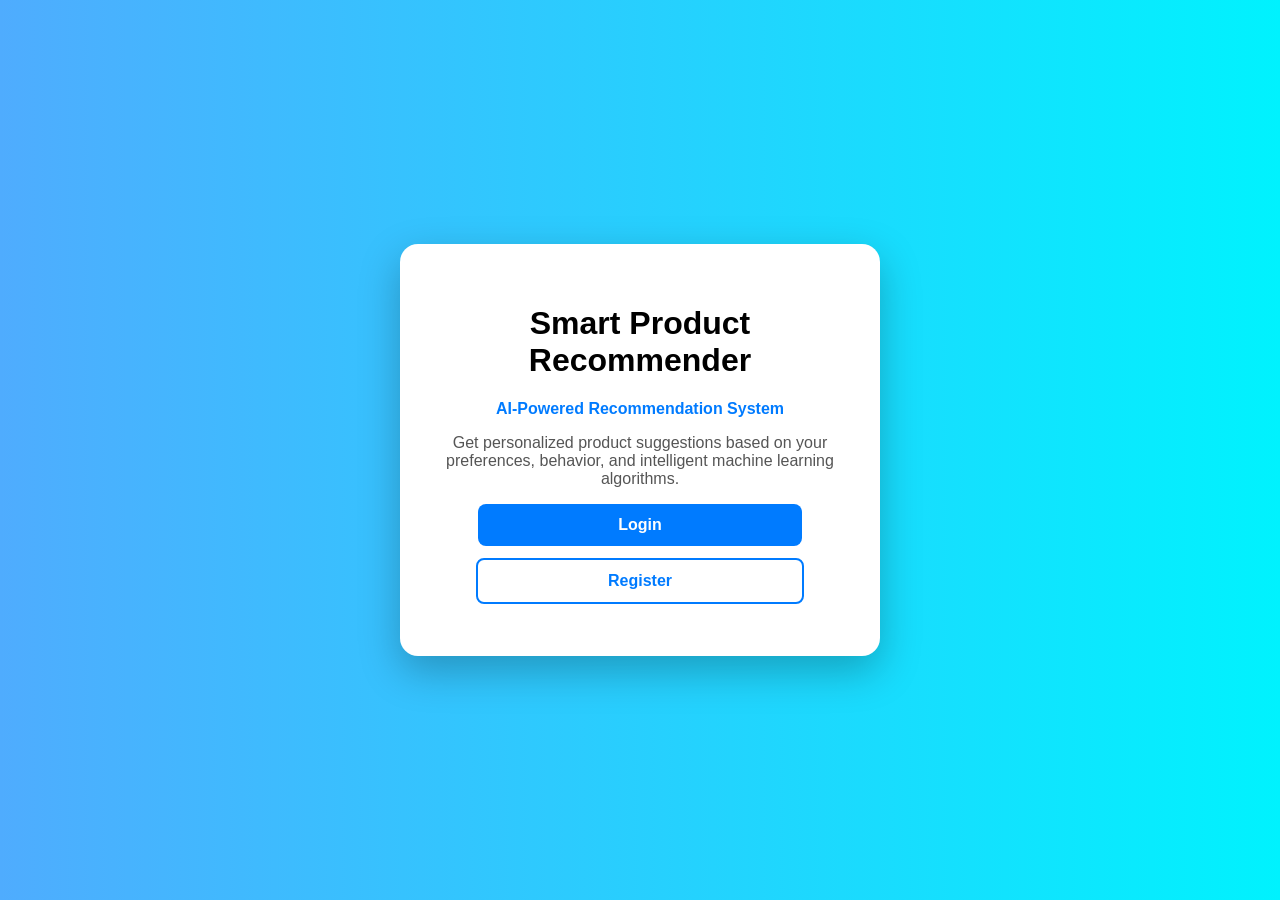
<file: templates/index.html>
<!DOCTYPE html>
<html>
<head>
    <title>Product Recommendation System</title>
    <link rel="stylesheet" href="/static/style.css">
</head>
<body class="app-bg">
    <div class="center-box">
        <h1>Smart Product Recommender</h1>
        <p style="color:#007bff; font-weight:600;">
            AI-Powered Recommendation System
        </p>
        <p style="color:#555;">
            Get personalized product suggestions based on your preferences,
            behavior, and intelligent machine learning algorithms.
        </p>
        <a href="/login" class="btn btn-primary" style="display:block; margin:12px auto; width:75%;">
            Login
        </a>
        <a href="/register" class="btn btn-outline" style="display:block; margin:12px auto; width:75%;">
            Register
        </a>
    </div>
</body>
</html>
</file>
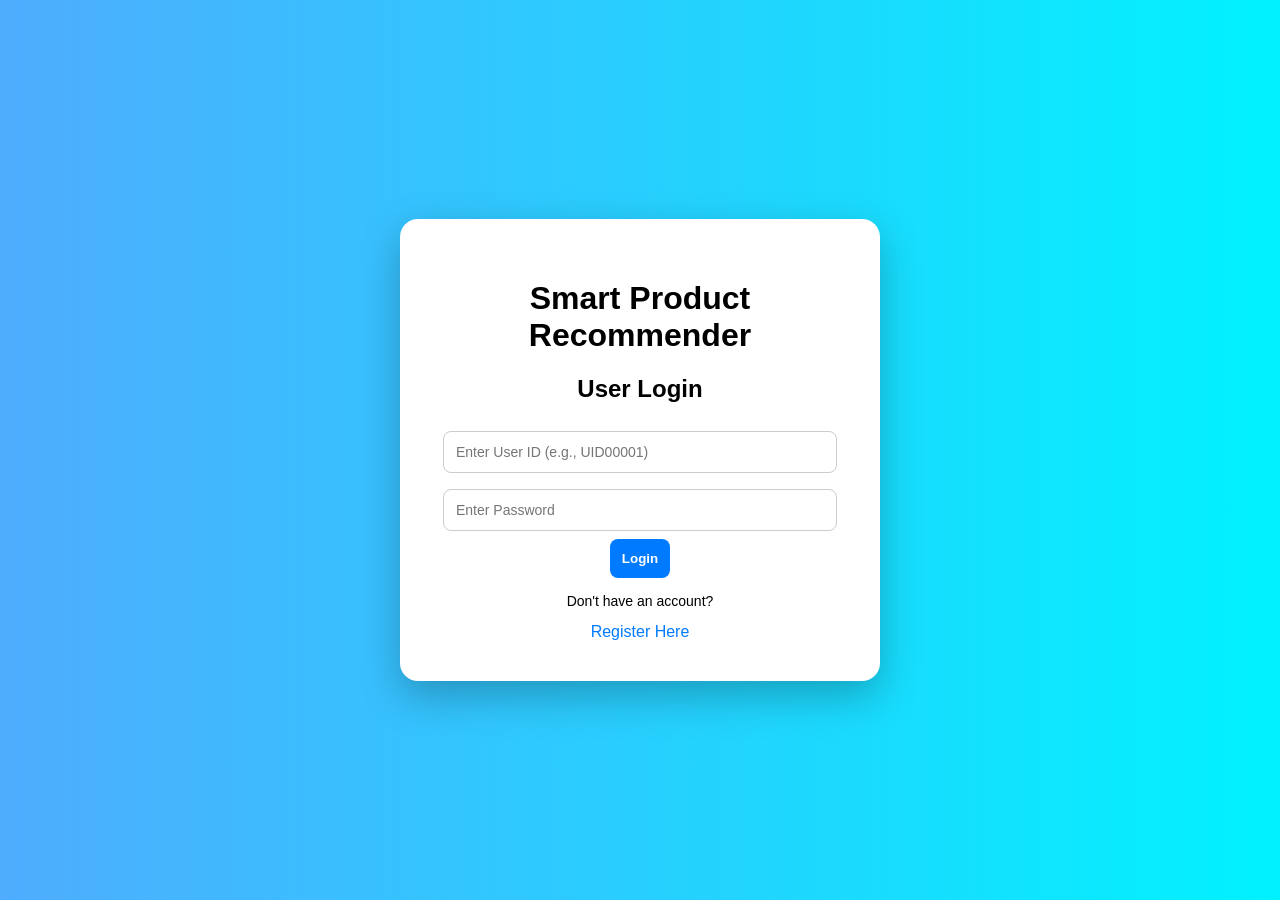
<file: templates/login.html>
<!DOCTYPE html>
<html>
<head>
    <title>Login</title>
    <link rel="stylesheet" href="/static/style.css">
</head>
<body class="app-bg">
    <div class="center-box">
        <h1>Smart Product Recommender</h1>
        <h2>User Login</h2>
        <form method="POST">
            <input class="input-field" type="text" name="user_id" placeholder="Enter User ID (e.g., UID00001)" required>
            <input class="input-field" type="password" name="password" placeholder="Enter Password" required>
            <button class="btn btn-primary" type="submit">Login</button>
        </form>
        <p class="link-text">Don't have an account?</p>
        <a href="/register">Register Here</a>
    </div>
</body>
</html>
</file>
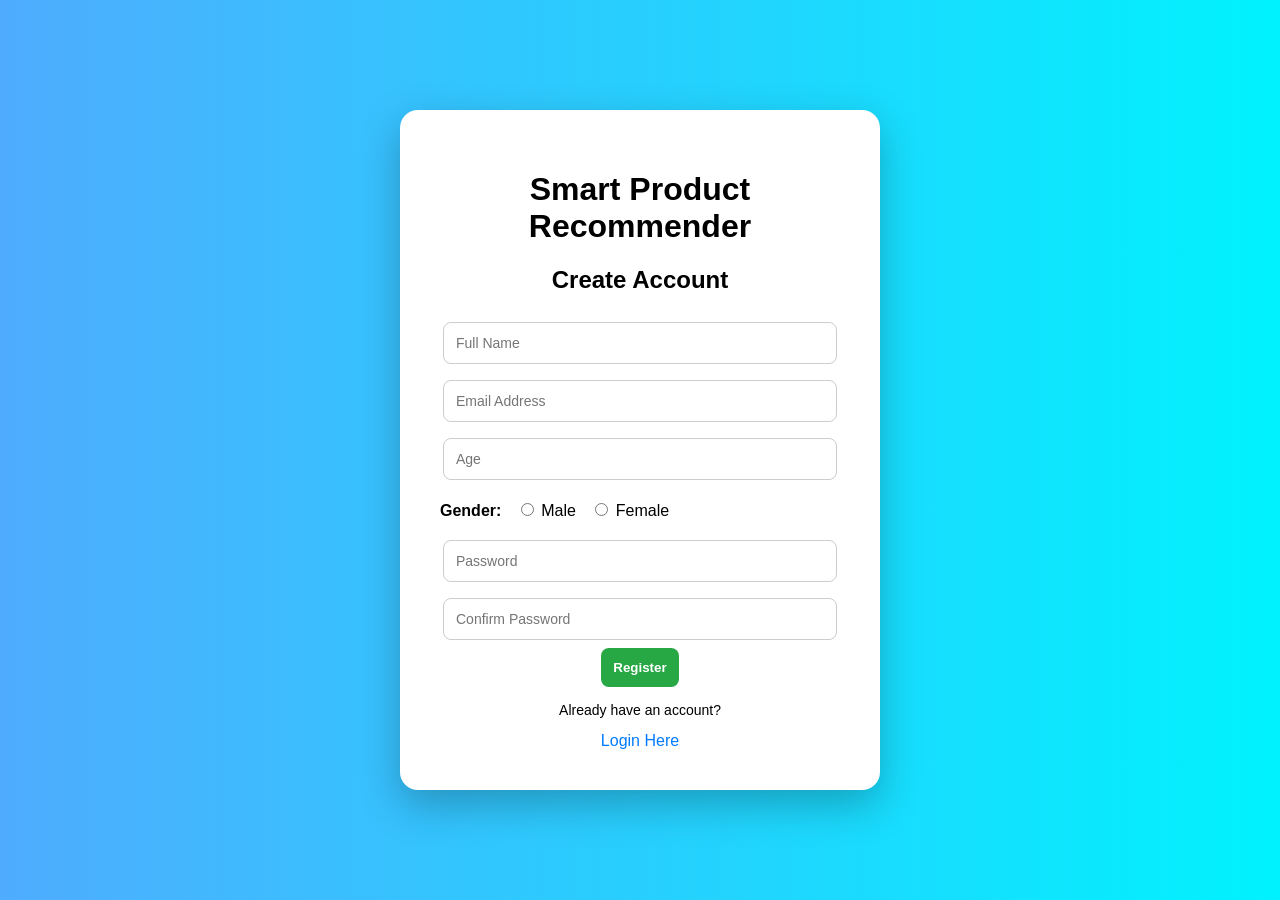
<file: templates/register.html>
<!DOCTYPE html>
<html>
<head>
    <title>Register</title>
    <link rel="stylesheet" href="/static/style.css">
</head>
<body class="app-bg">
    <script>
        const params = new URLSearchParams(window.location.search);
        if (params.get("registered") === "true") {
            const userId = params.get("uid");
            if (userId) {
                alert("Your User Id to Login is: " + userId);
            }
            window.history.replaceState({}, document.title, window.location.pathname);
        }
    </script>
    <div class="center-box">
        <h1>Smart Product Recommender</h1>
        <h2>Create Account</h2>
        <form method="POST">
            <input class="input-field" type="text" name="name" placeholder="Full Name" required>
            <input class="input-field" type="email" name="email" placeholder="Email Address" required>
            <input class="input-field" type="number" name="age" placeholder="Age" min="10" max="100" required>
            <div style="margin: 12px 0; text-align: left;">
                <strong>Gender:</strong>
                <label style="margin-left: 10px;">
                    <input type="radio" name="gender" value="0" required> Male
                </label>
                <label style="margin-left: 10px;">
                    <input type="radio" name="gender" value="1"> Female
                </label>
            </div>
            <input class="input-field" type="password" name="password" placeholder="Password" required>
            <input class="input-field" type="password" name="confirm_password" placeholder="Confirm Password" required>
            <button class="btn btn-success" type="submit">Register</button>
        </form>
        <p class="link-text">Already have an account?</p>
        <a href="/login">Login Here</a>
    </div>
</body>
</html>
</file>
<file: static/style.css>
body {
    margin: 0;
    font-family: 'Segoe UI', Arial, sans-serif;
}
.app-bg {
    background: linear-gradient(to right, #4facfe, #00f2fe);
    height: 100vh;
    display: flex;
    justify-content: center;
    align-items: center;
}
.page-bg {
    background: #f4f7fb;
    min-height: 100vh;
}
.center-box {
    background: white;
    padding: 40px;
    border-radius: 18px;
    box-shadow: 0px 15px 40px rgba(0,0,0,0.25);
    width: 400px;
    text-align: center;
    transition: 0.3s;
}
.center-box:hover {
    transform: translateY(-5px);
}
.page-container {
    padding: 30px;
    width: 100%;
    max-width: 1200px;
    margin: auto;
    text-align: center;
}
.subtitle {
    color: #007bff;
    font-weight: 600;
    margin-bottom: 10px;
}
.description {
    color: #555;
    font-size: 14px;
    margin-bottom: 25px;
}
.section-title {
    margin-top: 30px;
    margin-bottom: 20px;
    font-size: 20px;
    font-weight: bold;
}
.header {
    background: #007bff;
    color: white;
    padding: 15px 30px;
    display: flex;
    justify-content: space-between;
    align-items: center;
}
.header-center {
    justify-content: center;
}
.header-btn {
    background: white;
    color: #007bff;
    padding: 8px 15px;
    border-radius: 6px;
    text-decoration: none;
    font-weight: bold;
}
.input-field {
    width: 92%;
    padding: 12px;
    margin: 8px 0;
    border: 1px solid #ccc;
    border-radius: 8px;
    font-size: 14px;
}
.input-field:focus {
    outline: none;
    border-color: #007bff;
}
.btn {
    display: inline-block;
    padding: 12px;
    border: none;
    border-radius: 8px;
    cursor: pointer;
    font-weight: bold;
    transition: 0.3s;
    text-align: center;
}
.btn-primary {
    background: #007bff;
    color: white;
}
.btn-primary:hover {
    background: #0056b3;
    transform: scale(1.03);
}
.btn-success {
    background: #28a745;
    color: white;
}
.btn-success:hover {
    background: #218838;
    transform: scale(1.03);
}
.btn-outline {
    border: 2px solid #007bff;
    color: #007bff;
}

.btn-outline:hover {
    background: #007bff;
    color: white;
}
.menu-btn {
    display: block;
    margin: 12px auto;
    width: 75%;
}
.grid {
    display: grid;
    grid-template-columns: repeat(auto-fit, minmax(350px, 1fr));
    gap: 20px;
}
canvas {
    width: 100% !important;
    height: 300px !important;
}
.card {
    background: white;
    padding: 18px;
    border-radius: 12px;
    box-shadow: 0px 6px 18px rgba(0,0,0,0.1);
    text-align: left;
}
.price {
    color: #28a745;
    font-weight: bold;
    margin-top: 5px;
}
.form-box {
    background: white;
    padding: 20px;
    border-radius: 10px;
    width: 320px;
    box-shadow: 0px 5px 15px rgba(0,0,0,0.1);
    margin: auto;
}
.link-text {
    margin-top: 15px;
    font-size: 14px;
}
a {
    color: #007bff;
    text-decoration: none;
}
a:hover {
    text-decoration: underline;
}
table {
    width: 100%;
    border-collapse: collapse;
    margin-top: 10px;
}
table th, table td {
    border: 1px solid #ddd;
    padding: 8px;
    text-align: center;
}
table th {
    background: #007bff;
    color: white;
}
.wide-card {
    grid-column: span 2;
    min-height: 400px;
}
@media (max-width: 768px) {
    .wide-card {
        grid-column: span 1;
    }
}
#loadMoreBtn {
    margin-top: 25px;
    display: none;
}
#topBtn {
    position: fixed;
    bottom: 25px;
    right: 25px;
    display: none;
}
</file>
